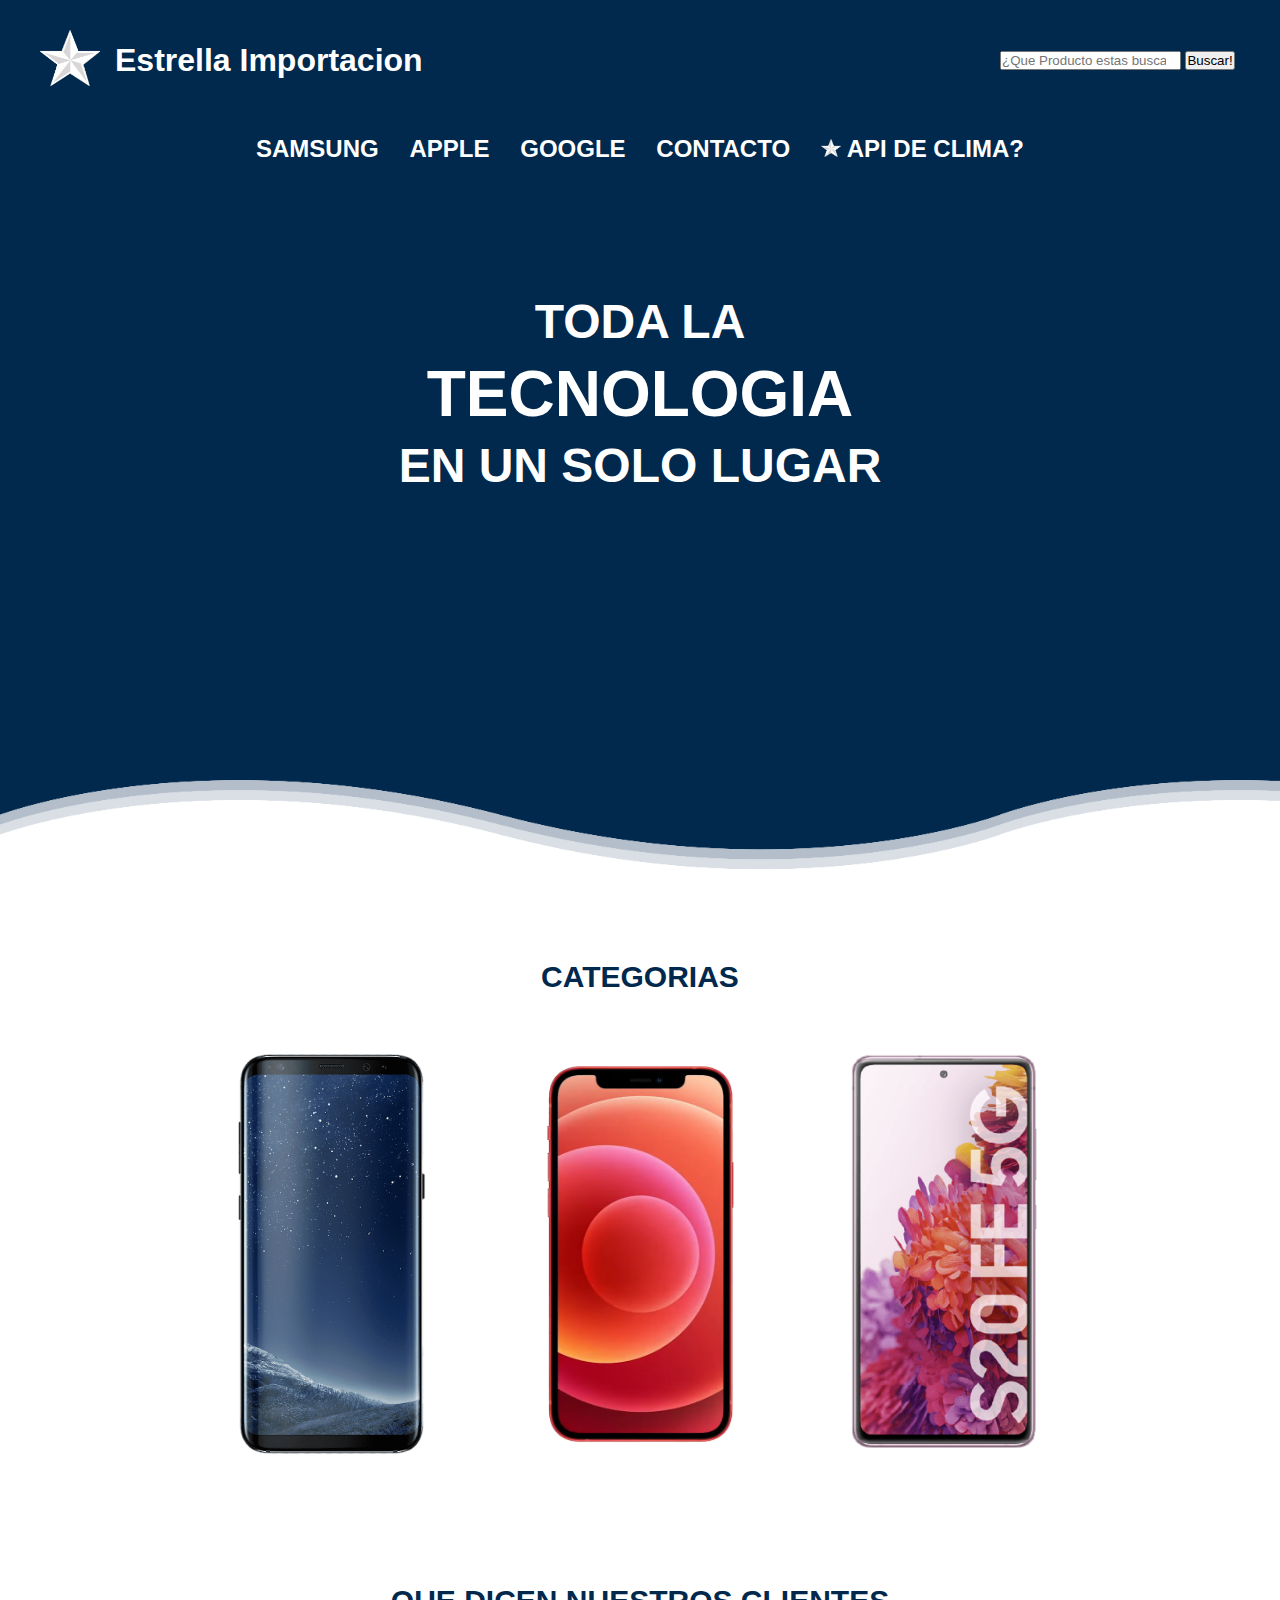
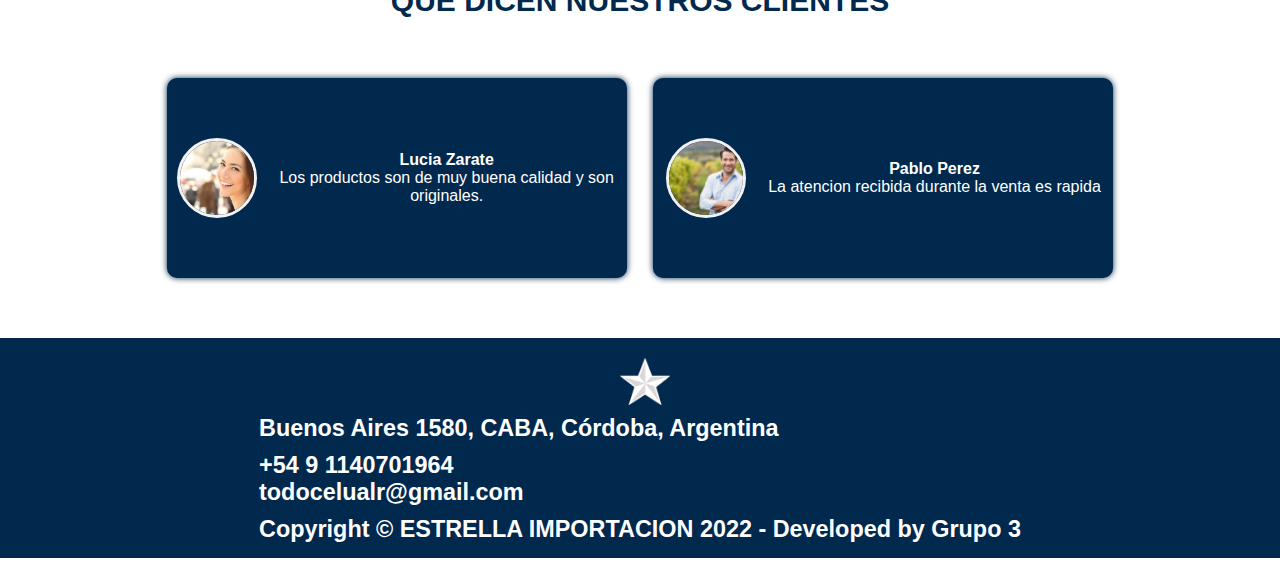
<file: index.html>
<!DOCTYPE html>
<html lang="en">

<head>
    <meta charset="UTF-8">
    <meta http-equiv="X-UA-Compatible" content="IE=edge">
    <meta name="viewport" content="width=device-width, initial-scale=1.0">
    <title>ESTRELLA IMPORTACION</title>
    <link rel="stylesheet" href="main.css">
</head>

<body>

    <!--HEADER-->
    <header class="wave_section" class="header">

        <div class="headerLogo">

            <a href="index.html"><img src="img/star_logo.png" alt="Logo"  width="60"></a>
            <h1 class="tituloH1">Estrella Importacion</h1>

            <div class="inputGroup">
                <input type="search" class="headerInput" placeholder="¿Que Producto estas buscando?" aria-label="Search"
                    aria-describedby="search-addon" />
                <button type="button">Buscar! </button>
            </div>

        </div>


        <!--NAV-->
        <nav class="nav">
            <a class="nav_item" href="paginas/samsung.html">Samsung</a>
            <a class="nav_item" href="paginas/apple.html">Apple</a>
            <a class="nav_item" href="paginas/google.html">Google</a>
            <a class="nav_item" href="paginas/contacto.html">Contacto</a>
            <a class="nav_item" href="paginas/app-clima.html"><img src="img/star_logo.png" alt="logo" width="20"> APi de clima?</a>
        </nav>

        <h3 class="textos-header"> Toda la <span>tecnologia</span> en un solo lugar </h3>

        <div class="wave wave1"></div>
        <div class="wave wave2"></div>
        <div class="wave wave3"></div>
        <div class="wave wave4"></div>
    </header>



    <!--CONTENIDO PRINCIPAL -->
    <main>


        <section class="portafolio">
            <div class="contenedor">
                <h2 class="titulo2">CATEGORIAS</h2>

                <div class="galeria-prods">
                    <div class="imagenes-prods">
                        <img src="img/celular1.png" alt="celular_samsung">
                        <div class="hover-galeria">
                            <p>SAMSUNG</p>
                            <a href="paginas/samsung.html"><img src="img/ver-mas.png" alt="ver_mas"></a>
                        </div>
                    </div>

                    <div class="imagenes-prods">
                        <img src="img/Apple-iPhone-12 (1).png" alt="celular_apple">
                        <div class="hover-galeria">
                            <p>APPLE</p>
                            <a href="paginas/apple.html"><img src="img/ver-mas.png" alt="ver_mas"></a>
                        </div>
                    </div>

                    <div class="imagenes-prods">
                        <img src="img/celular3.png" alt="celular_google">
                        <div class="hover-galeria">
                            <p>GOOGLE</p>
                            <a href="paginas/google.html"><img src="img/ver-mas.png" alt="ver_mas"></a>
                        </div>
                    </div>
                </div>
            </div>
        </section>


        <section class="contenedor experiencias">
            <h2 class="titulo">QUE DICEN NUESTROS CLIENTES</h2>
            <div class="cards">
                <div class="card">
                    <img src="img/persona1.jpg" alt="">
                    <div class="contenido-texto-card">
                        <h4>Lucia Zarate</h4>
                        <p>Los productos son de muy buena calidad y son originales.</p>
                    </div>
                </div>
                <div class="card">
                    <img src="img/persona2.jpg" alt="">
                    <div class="contenido-texto-card">
                        <h4>Pablo Perez</h4>
                        <p>La atencion recibida durante la venta es rapida </p>
                    </div>
                </div>
            </div>
        </section>

    </main>



    <footer class="footer_index">
        <div class="contenedor-footer">
            <img src="img/star_logo.png" alt="Logo" id="logo1" width="60">
            <div class="footer_texto">
                <h3 class="footer_h3">Buenos Aires 1580, CABA, Córdoba, Argentina</h3>
                <h3 class="footer_h3">+54 9 1140701964</h3>
                <a class="footer_h3 footer_mail" href="mailto:todocelular@gmail.com"><h3>todocelualr@gmail.com</h3></a>
                <h3 class="footer_h3">Copyright © ESTRELLA IMPORTACION 2022 - Developed by Grupo 3</h3>
            </div>
        </div>
    </footer>

</body>

</html>
</file>
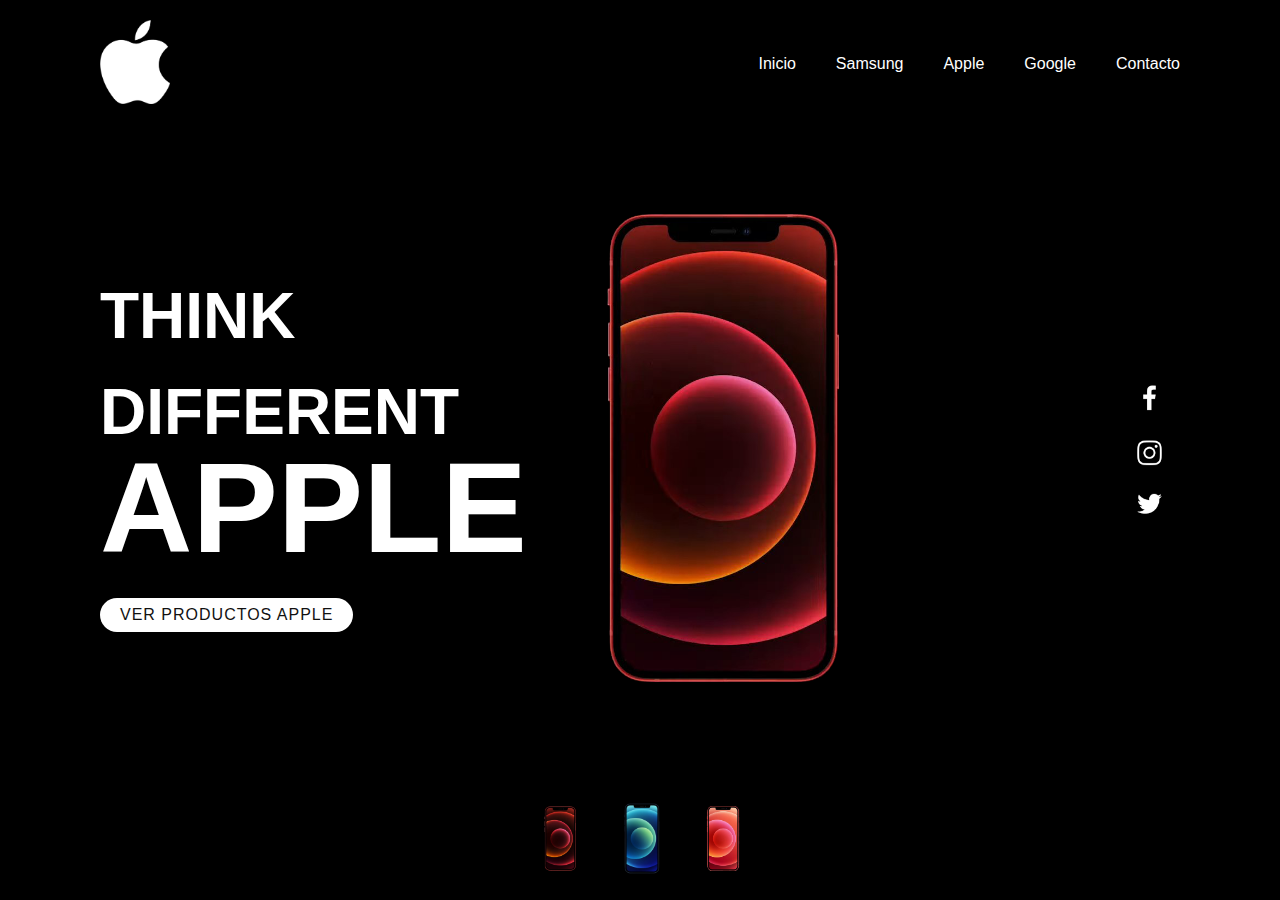
<file: paginas/apple.html>
<!DOCTYPE html>
<html lang="en">

<head>
    <meta charset="UTF-8">
    <meta http-equiv="X-UA-Compatible" content="IE=edge">
    <meta name="viewport" content="width=device-width, initial-scale=1.0">

    <link rel="stylesheet" href="../main.css">
    <title>ESTRELLA IMPORTACION</title>
</head>

<body>
    <section class="sec_apple">
        <header class="newHeader">
            <a href="#"><img src="../img/apple-logo.png" class="logoApple" alt="logo_Apple"></a>
            <ul class="navbarSamsung">
                <li><a href="../index.html">Inicio</a></li>
                <li><a href="../paginas/samsung.html">Samsung</a></li>
                <li><a href="../paginas/apple.html">Apple</a></li>
                <li><a href="../paginas/google.html">Google</a></li>
                <li><a href="../paginas/contacto.html">Contacto</a></li>
            </ul>
        </header>

        <div class="content">
            <div class="textBox">
                <h2>Think different <br><span>Apple</span></h2>

                <a target="_blank"
                    href="https://www.apple.com/la/iphone/">Ver Productos Apple</a>
            </div>

            <div class="imgBox_Apple">
                <img src="../img/Iphone-11.png" class="celular1" alt="telefono1">
            </div>
        </div>

        <ul class="thumb">
            <li><img src="../img/Iphone-11.png" onclick="imgSlider('../img/Iphone-11.png');changeBgColor('#000000')">
            </li>
            <li><img src="../img/Iphone-X.png" onclick="imgSlider('../img/Iphone-X.png');changeBgColor(' #228b5f')"
                    alt="telefono x"></li>
            <li><img src="../img/Apple-iPhone-12 (1).png"
                    onclick="imgSlider('../img/Apple-iPhone-12 (1).png');changeBgColor('#b30539')" alt="telefono x">
            </li>
        </ul>

        <ul class="sci">
            <li><a target="_blank" href="https://www.facebook.com/dante.alioto/"><img src="../img/facebook.png" alt="facebook_logo"></a></li>
            <li><a target="_blank" href="https://www.instagram.com/dantealioto/?hl=es"><img src="../img/instagram.png" alt="instagram_logo"></a></li>
            <li><a target="_blank" href="https://twitter.com/elonmusk"><img src="../img/twitter.png" alt="twitter_logo"></a></li>
        </ul>

    </section>

    <script>
        function imgSlider(anything) {
            document.querySelector('.celular1').src = anything;
        }

        function changeBgColor(color) {
            const sec = document.querySelector('.sec_apple');
            sec.style.background = color;
        }
    </script>

</body>

</html>
</file>
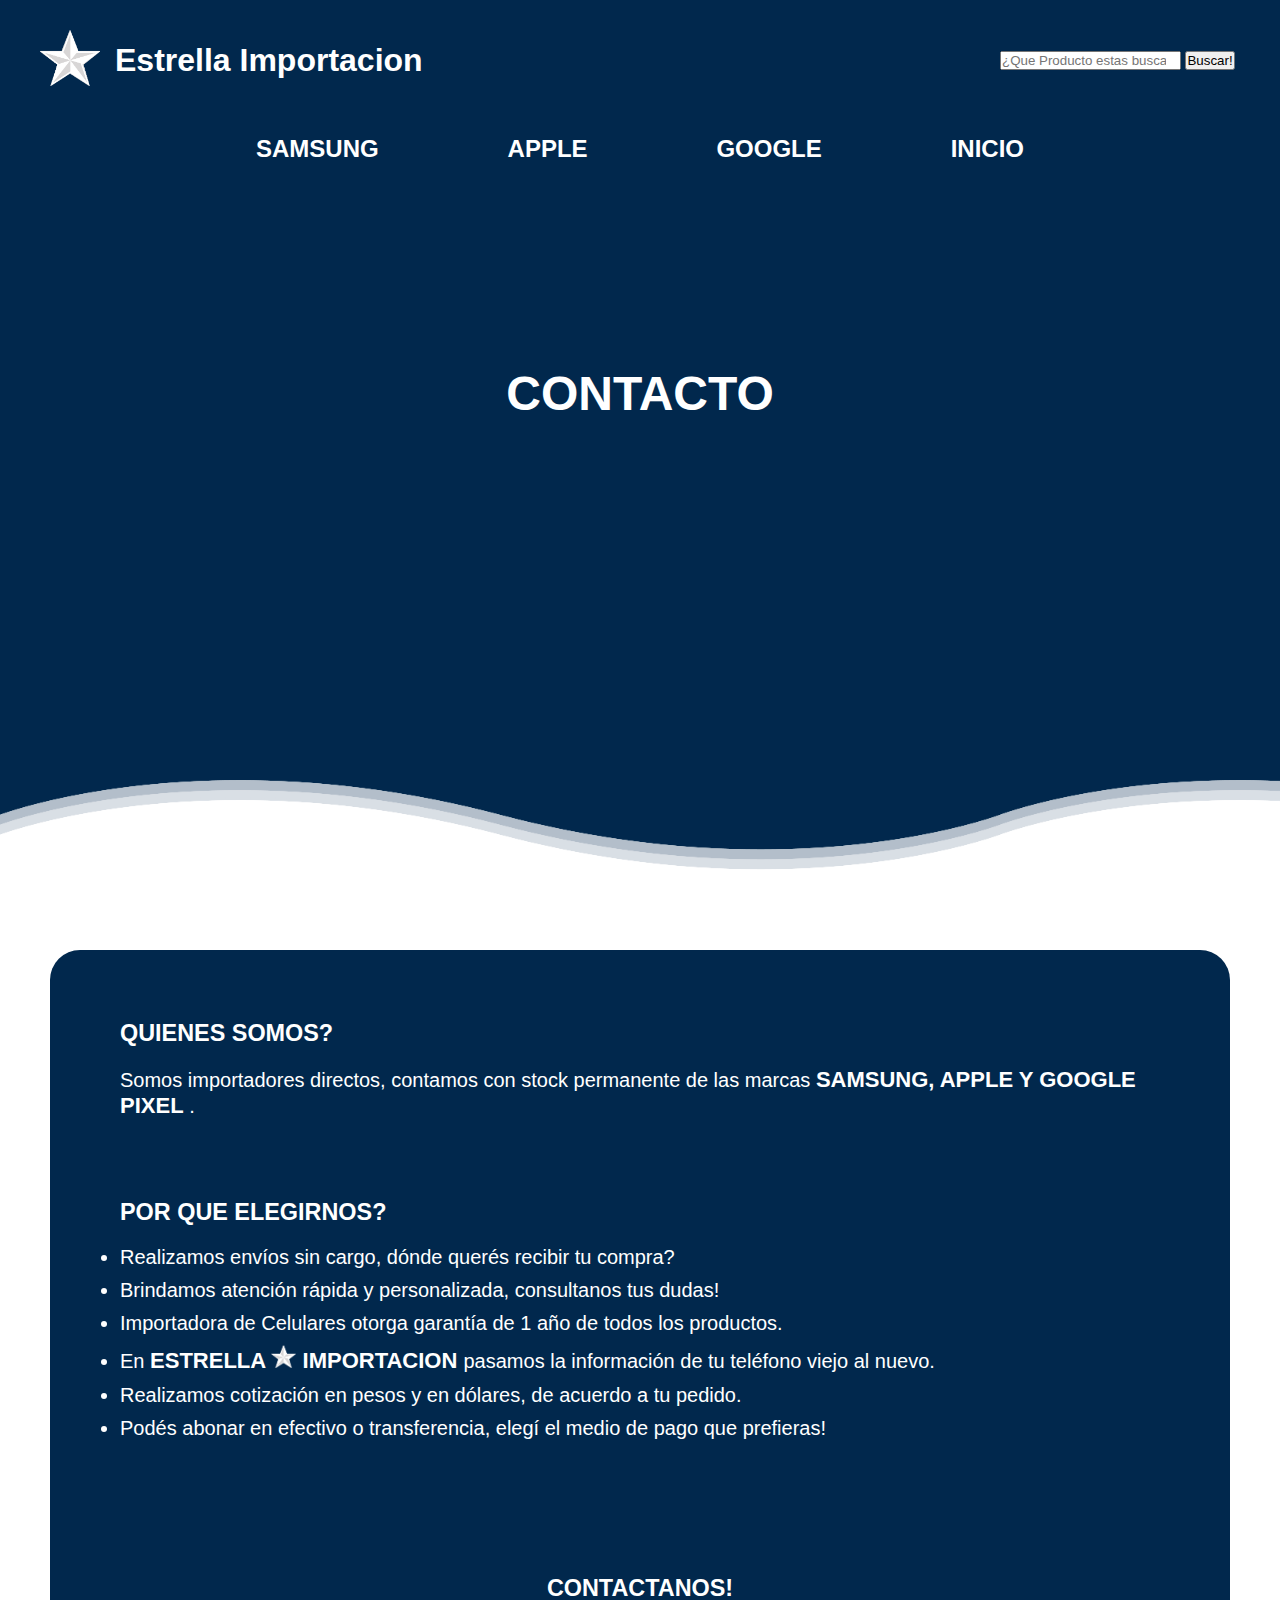
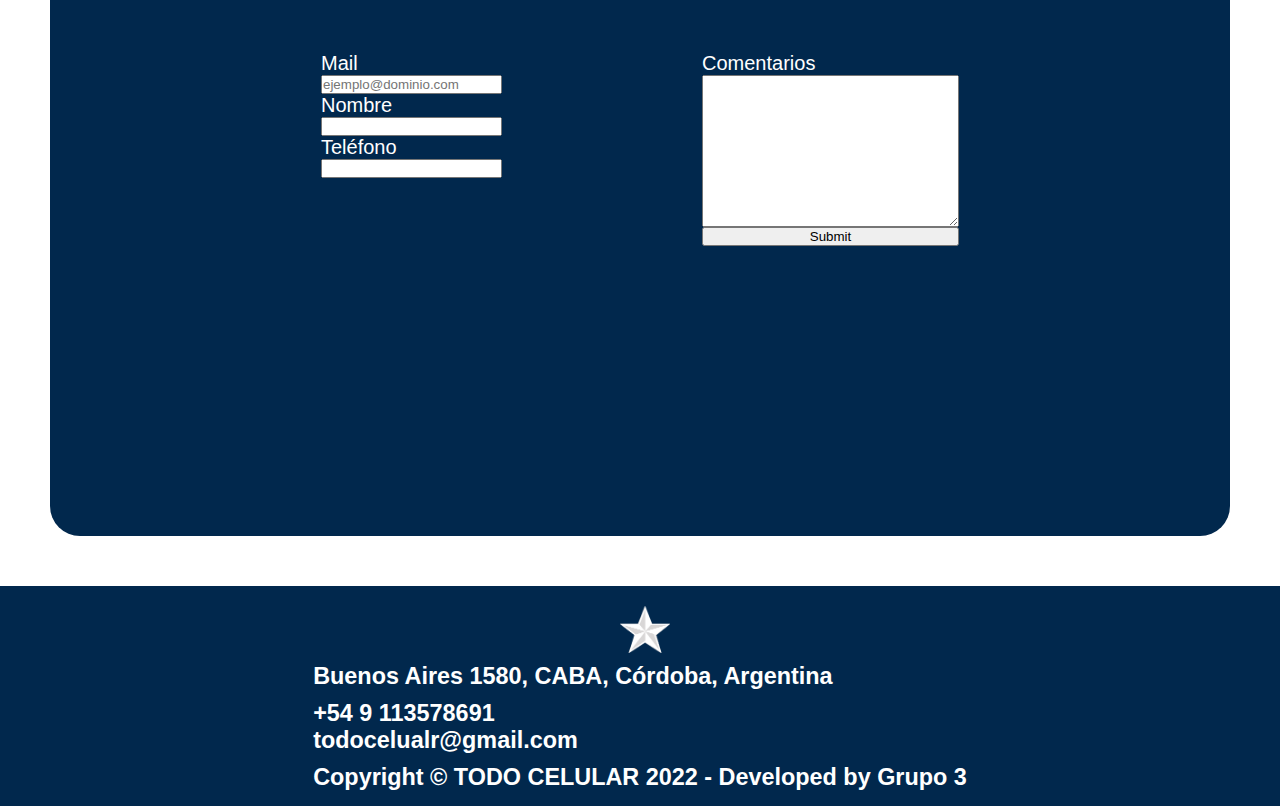
<file: paginas/contacto.html>
<!DOCTYPE html>
<html lang="en">

<head>
    <meta charset="UTF-8">
    <meta http-equiv="X-UA-Compatible" content="IE=edge">
    <meta name="viewport" content="width=device-width, initial-scale=1.0">
    <title>ESTRELLA IMPORTACION</title>
    <link rel="stylesheet" href="../main.css">

</head>

<body>
    <!--HEADER-->
    <header class="wave_section" class="header">

        <div class="headerLogo">

            <a href="../index.html"><img src="../img/star_logo.png" alt="Logo"  width="60"></a>
            <h1 class="tituloH1">Estrella Importacion</h1>

            <div class="inputGroup">
                <input type="search" class="headerInput" placeholder="¿Que Producto estas buscando?" aria-label="Search"
                    aria-describedby="search-addon" />
                <button type="button">Buscar! </button>
            </div>

        </div>


        <!--NAV-->
        <nav class="nav">
            <a class="nav_item" href="../paginas/samsung.html">Samsung</a>
            <a class="nav_item" href="../paginas/apple.html">Apple</a>
            <a class="nav_item" href="../paginas/google.html">Google</a>
            <a class="nav_item" href="../index.html">Inicio</a>
        </nav>

        <h3 class="textos-header"> Contacto </h3>

        <div class="wave wave1"></div>
        <div class="wave wave2"></div>
        <div class="wave wave3"></div>
        <div class="wave wave4"></div>
    </header>

    <!--CONTENIDO PRINCIPAL-->
    <main class="principal__insti">

        <div class="preguntas_insti">
            <!--QUIENES SOMOS?-->
            <section class="pricipal__section__insti">
                <h3>QUIENES SOMOS?</h3>
                <p class="section__insti__p1">Somos importadores directos, contamos con stock permanente de las marcas <span class="section_insti_span">SAMSUNG, APPLE Y GOOGLE PIXEL </span>. </p>
            </section>

            <!--POR QUE ELEGIRNOS?-->
            <section class="pricipal__section__insti">
                <h3 class="h3_elegirnos">POR QUE ELEGIRNOS?</h3>

                <ul class="section__insti__p1">
                    <li class="li_contacto"> Realizamos envíos sin cargo, dónde querés recibir tu compra?</li>
                    <li class="li_contacto"> Brindamos atención rápida y personalizada, consultanos tus dudas!</li>
                    <li class="li_contacto"> Importadora de Celulares otorga garantía de 1 año de todos los productos.</li>
                    <li class="li_contacto"> En <span class="section_insti_span">ESTRELLA <img src="../img/star_logo.png" alt="star_logo" width="25px"> IMPORTACION </span>pasamos la información de tu teléfono viejo al nuevo.</li>
                    <li class="li_contacto"> Realizamos cotización en pesos y en dólares, de acuerdo a tu pedido.</li>
                    <li class="li_contacto"> Podés abonar en efectivo o transferencia, elegí el medio de pago que prefieras!</li>
                </ul>

            </section>
        </div>


        <!--CONTACTO-->
        <section class="pricipal__section__contacto">
            <h3 class="section__insti__h3" id="contacto">CONTACTANOS!</h3>
            <form class="form__insti">
                <div class="form__insti__mail">
                    <label for="email">Mail</label>
                    <input type="email" placeholder="ejemplo@dominio.com" id="email">
                    <label for="name">Nombre</label>
                    <input type="text" id="name">
                    <label for="phone">Teléfono </label>
                    <input type="text" id="phone">
                </div>
                <br>
                <div class="form__insti__coments">
                    <label for="description">Comentarios</label>
                    <textarea name="description" id="description" cols="30" rows="10"></textarea>
                    <input type="submit">
                </div>
            </form>
            <iframe class="iframe"
                src="https://www.google.com/maps/embed?pb=!1m18!1m12!1m3!1d3284.0168878894538!2d-58.38375908423682!3d-34.60373446500705!2m3!1f0!2f0!3f0!3m2!1i1024!2i768!4f13.1!3m3!1m2!1s0x4aa9f0a6da5edb%3A0x11bead4e234e558b!2sObelisco!5e0!3m2!1ses!2sus!4v1648388495421!5m2!1ses!2sus"
                style="border:0;" allowfullscreen="" loading="lazy"
                referrerpolicy="no-referrer-when-downgrade"></iframe>
        </section>
    </main>




    <footer class="footer_index">
        <div class="contenedor-footer">
            <img src="../img/star_logo.png" alt="Logo" id="logo1" width="60">
            <div class="footer_texto">
                <h3 class="footer_h3">Buenos Aires 1580, CABA, Córdoba, Argentina</h3>
                <h3 class="footer_h3">+54 9 113578691</h3>
                <a class="footer_h3 footer_mail" href="mailto:todocelular@gmail.com">
                    <h3>todocelualr@gmail.com</h3>
                </a>
                <h3 class="footer_h3">Copyright © TODO CELULAR 2022 - Developed by Grupo 3</h3>
            </div>
        </div>
    </footer>



    <!-- Link a script de Bootstrap-->
    <script src="https://cdn.jsdelivr.net/npm/bootstrap@5.1.3/dist/js/bootstrap.bundle.min.js"
        integrity="sha384-ka7Sk0Gln4gmtz2MlQnikT1wXgYsOg+OMhuP+IlRH9sENBO0LRn5q+8nbTov4+1p" crossorigin="anonymous">
    </script>
</body>

</html>
</file>
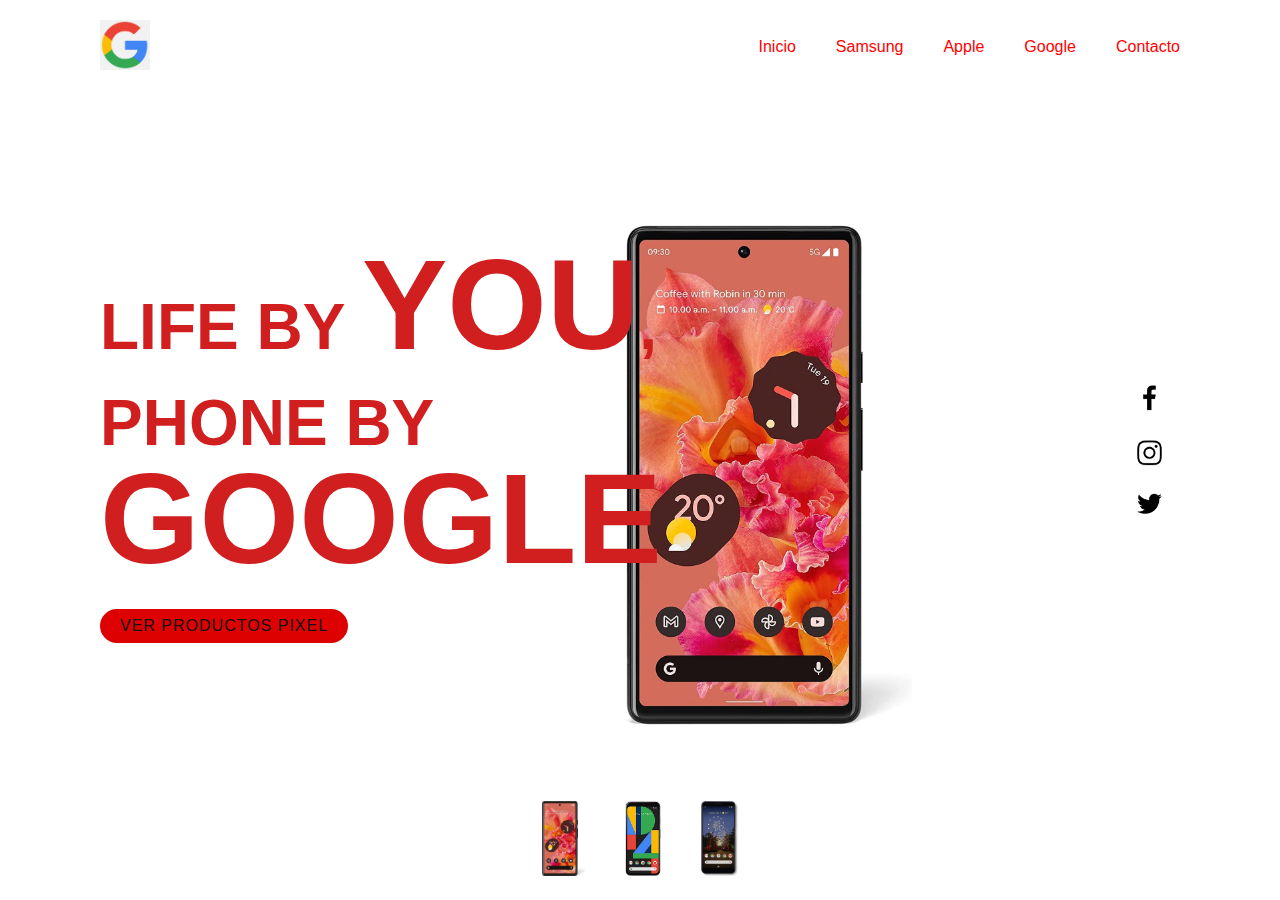
<file: paginas/google.html>
<!DOCTYPE html>
<html lang="en">

<head>
    <meta charset="UTF-8">
    <meta http-equiv="X-UA-Compatible" content="IE=edge">
    <meta name="viewport" content="width=device-width, initial-scale=1.0">

    <link rel="stylesheet" href="../main.css">
    <title>ESTRELLA IMPORTACION</title>
</head>

<body>
    <section class="sec_google" >
        <header class="newHeader">
            <a href="#"><img src="../img/Google_G_Logo.png" class="logoGoogle" alt="logo_Google"></a>
            <ul class="navbarGoogle">
                <li><a href="../index.html">Inicio</a></li>
                <li><a href="../paginas/samsung.html">Samsung</a></li>
                <li><a href="../paginas/apple.html">Apple</a></li>
                <li><a href="../paginas/google.html">Google</a></li>
                <li><a href="../paginas/contacto.html">Contacto</a></li>
            </ul>
        </header>

        <div class="content_google">
            <div class="textBox">
                <h2>Life By <span>You</span>, Phone By <span>Google</span></h2>

                <a target="_blank"
                    href="https://store.google.com/es/category/phones?pli=1&hl=es">Ver Productos Pixel</a>
            </div>

            <div class="imgBox">
                <img src="../img/Pixel_6.jpg" class="celular1" alt="telefono1">
            </div>
        </div>

        <ul class="thumb">
            <li><img src="../img/Pixel_6.jpg" onclick="imgSlider('../img/Pixel_6.jpg');changeBgColor('#01284d')"></li>
            <li><img src="../img/Pixel_4.jpg" onclick="imgSlider('../img/Pixel_4.jpg');changeBgColor('black')"
                    alt="telefono x"></li>
            <li><img src="../img/Pixel_·.jpg" onclick="imgSlider('../img/Pixel_·.jpg');changeBgColor('#b30539')"
                    alt="telefono x"></li>
        </ul>

        <ul class="sci_google">
            <li><a target="_blank" href="https://www.facebook.com/dante.alioto/"><img src="../img/facebook.png" alt="facebook_logo"></a></li>
            <li><a target="_blank" href="https://www.instagram.com/dantealioto/?hl=es"><img src="../img/instagram.png" alt="instagram_logo"></a></li>
            <li><a target="_blank" href="https://twitter.com/elonmusk"><img src="../img/twitter.png" alt="twitter_logo"></a></li>
        </ul>

    </section>

    <script>
        function imgSlider(anything) {
            document.querySelector('.celular1').src = anything;
        }

        function changeBgColor(color) {
            const sec = document.querySelector('.sec');
            sec.style.background = color;
        }
    </script>

</body>

</html>
</file>
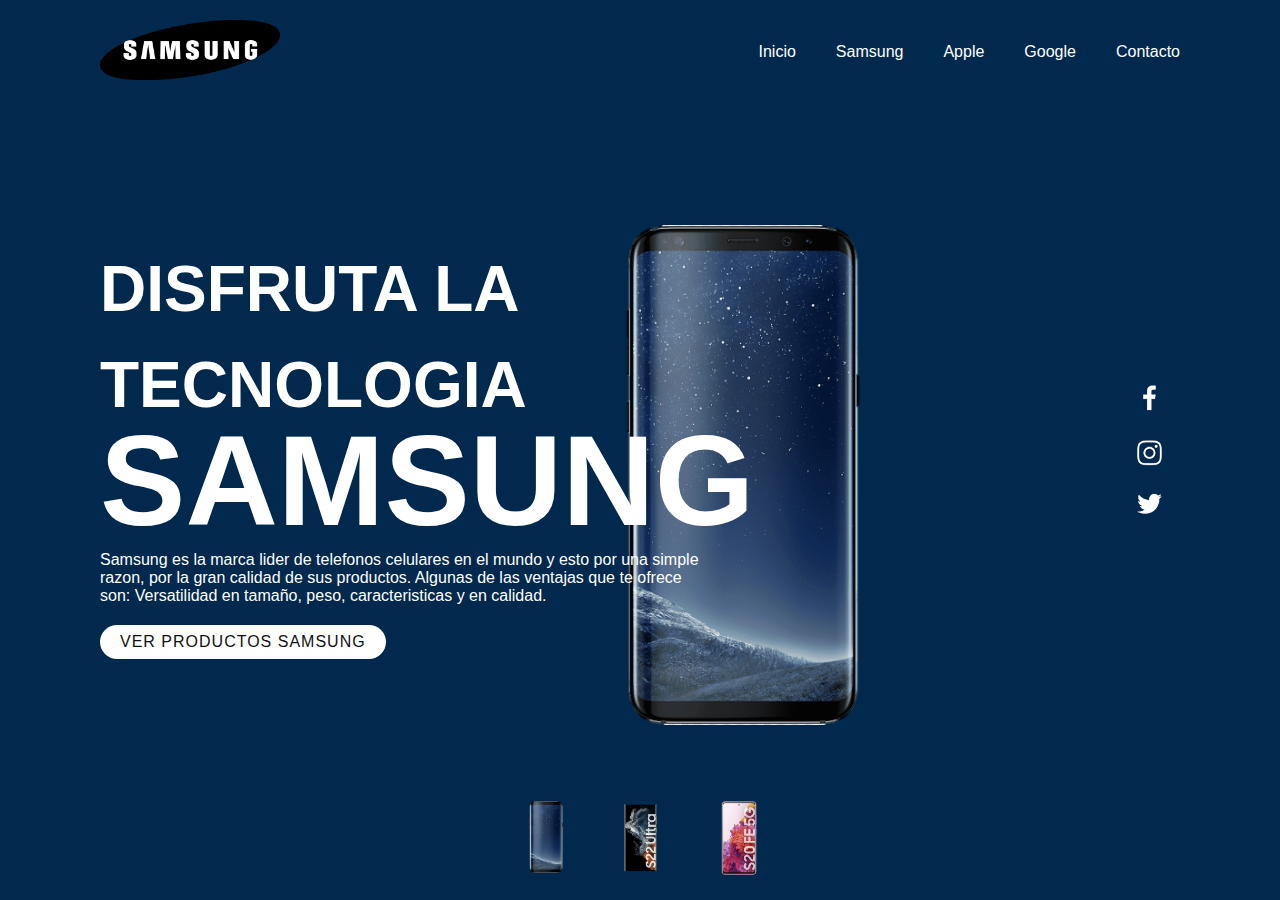
<file: paginas/samsung.html>
<!DOCTYPE html>
<html lang="en">

<head>
    <meta charset="UTF-8">
    <meta http-equiv="X-UA-Compatible" content="IE=edge">
    <meta name="viewport" content="width=device-width, initial-scale=1.0">

    <link rel="stylesheet" href="../main.css">
    <title>ESTRELLA IMPORTACION</title>
</head>

<body>
    <section class="sec">
        <header class="newHeader">
            <a href="#"><img src="../img/samsung_logo.png" class="logoSamsung" alt="logo_samsung"></a>
            <ul class="navbarSamsung">
                <li><a href="../index.html">Inicio</a></li>
                <li><a href="../paginas/samsung.html">Samsung</a></li>
                <li><a href="../paginas/apple.html">Apple</a></li>
                <li><a href="../paginas/google.html">Google</a></li>
                <li><a href="../paginas/contacto.html">Contacto</a></li>
            </ul>
        </header>

        <div class="content">
            <div class="textBox">
                <h2>Disfruta la Tecnologia <br><span>Samsung</span></h2>
                <p>Samsung es la marca lider de telefonos celulares en el mundo y esto por una simple razon, por la gran
                    calidad de sus productos. Algunas de las ventajas que te ofrece son: Versatilidad en tamaño, peso,
                    caracteristicas y en calidad.</p>
                <a target="_blank"
                    href="https://shop.samsung.com/ar/dispositivos-moviles/smartphones?utm_source=samsung&utm_medium=brand&utm_campaign=gnb">Ver
                    Productos Samsung</a>
            </div>

            <div class="imgBox">
                <img src="../img/celular1.png" class="celular1" alt="telefono1">
            </div>
        </div>

        <ul class="thumb">
            <li><img src="../img/celular1.png" onclick="imgSlider('../img/celular1.png');changeBgColor('#01284d')"></li>
            <li><img src="../img/celular2.png" onclick="imgSlider('../img/celular2.png');changeBgColor('black')"
                    alt="telefono x"></li>
            <li><img src="../img/celular3.png" onclick="imgSlider('../img/celular3.png');changeBgColor('#b30539')"
                    alt="telefono x"></li>
        </ul>

        <ul class="sci">
            <li><a target="_blank" href="https://www.facebook.com/dante.alioto/"><img src="../img/facebook.png" alt="facebook_logo"></a></li>
            <li><a target="_blank" href="https://www.instagram.com/dantealioto/?hl=es"><img src="../img/instagram.png" alt="instagram_logo"></a></li>
            <li><a target="_blank" href="https://twitter.com/elonmusk"><img src="../img/twitter.png" alt="twitter_logo"></a></li>
        </ul>

    </section>

    <script>
        function imgSlider(anything) {
            document.querySelector('.celular1').src = anything;
        }

        function changeBgColor(color) {
            const sec = document.querySelector('.sec');
            sec.style.background = color;
        }
    </script>

</body>

</html>
</file>
<file: main.css>
* {
    margin: 0;
    padding: 0;
    box-sizing: 0;
    font-family: 'Poppins', sans-serif;
}

body {
    font-family: 'Poppins', sans-serif;

}

.contenedor {
    padding: 60px 0;
    width: 90%;
    max-width: 1000px;
    margin: auto;
    overflow: hidden;
    text-align: center;

}

.titulo {
    color: #01284d;
    font-size: 30px;
    text-align: center;
    margin-bottom: 60px;

}

.titulo2 {
    color: #01284d;
    font-size: 30px;
    text-align: center;
    margin-bottom: 60px;

}



.header {
    width: 100%;
    height: 600px;
    background: #01284d;
    background-attachment: fixed;
    position: relative;

}


/*ESTO AGREGO/MODIFICO DANTE*/



/*Index waves*/
.wave_section {
    position: relative;
    width: 100%;
    height: 100vh;
    background: #01284d;
    overflow: hidden;
}

.wave_section .wave {
    position: absolute;
    bottom: 0;
    left: 0;
    width: 100%;
    height: 100px;
    background: url("./img/wave.png");
    background-size: 1000px 100px;
}

.wave_section .wave.wave1 {
    animation: animate 30s linear infinite;
    z-index: 1000;
    opacity: 1;
    animation-delay: 0s;
    bottom: 0;
}

.wave_section .wave.wave2 {
    animation: animate2 15s linear infinite;
    z-index: 999;
    opacity: 0.5;
    animation-delay: -5s;
    bottom: 10px;
}

.wave_section .wave.wave3 {
    animation: animate 30s linear infinite;
    z-index: 998;
    opacity: 0.2;
    animation-delay: -2s;
    bottom: 15;
}

.wave_section .wave.wave4 {
    animation: animate2 15s linear infinite;
    z-index: 997;
    opacity: 0.7;
    animation-delay: -5s;
    bottom: 20px;
}

@keyframes animate {
    0% {
        background-position-x: 0;
    }

    100% {
        background-position-x: 1000px;
    }
}

@keyframes animate2 {
    0% {
        background-position-x: 0;
    }

    100% {
        background-position-x: -1000px;
    }
}




/*Apple*/
.logoApple {
    position: relative;
    width: 70px
}

.content .imgBox_Apple img {
    max-height: 550px;
    max-width: 700px;
}

.sec_apple {
    position: relative;
    width: 100%;
    min-height: 100vh;
    padding: 100px;
    display: flex;
    justify-content: space-between;
    align-items: center;
    background: #000000;
    transition: 0, 5s;
    color: #228b5f;
}

/*-------------------------------------*/





/*Samsung*/
@import url('https://fonts.googleapis.com/css?family=Poppins:200,300,400,500,600,700,800,900&display=swap');

* {
    margin: 0;
    padding: 0;
    box-sizing: border-box;

    font-family: 'Poppins', sans-serif;
}

.sec {
    position: relative;
    width: 100%;
    min-height: 100vh;
    padding: 100px;
    display: flex;
    justify-content: space-between;
    align-items: center;
    background: #01284d;
    transition: 0, 5s;
    color: #b11b07;
}

.sec_google {
    color: #000000;
    position: relative;
    width: 100%;
    min-height: 100vh;
    padding: 100px;
    display: flex;
    justify-content: space-between;
    align-items: center;
    background: #ffffff;
    transition: 0, 5s;
    color: #b11b07;
}


.newHeader {
    position: absolute;
    top: 0;
    left: 0;
    width: 100%;
    padding: 20px 100px;
    display: flex;
    justify-content: space-between;
    align-items: center;
}

.logoSamsung {
    position: relative;
    max-width: 180px;
}

.navbarSamsung {
    position: relative;
    display: flex;
}

.navbarSamsung li {
    list-style: none;
}

.navbarSamsung li a {
    display: inline-block;
    color: #ffff;
    font-weight: 400;
    margin-left: 40px;
    text-decoration: none;
}

.content_google{
    position: relative;
    width: 100%;
    display: flex;
    justify-content: space-between;
    align-items: center;
}

.content_google .textBox {
    position: relative;
    max-width: 600px;
}

.content_google .textBox h2 {
    color: rgb(209, 31, 31);
    font-size: 4em;
    line-height: 1.5em;
    font-weight: 900;
    text-transform: uppercase;
}

.content_google .textBox h2 span {
    font-size: 2em;
}

.content_google .textBox a {
    display: inline-block;
    margin-top: 20px;
    padding: 8px 20px;
    background: rgb(221, 1, 1);
    color: #111;
    border-radius: 40px;
    font-weight: 500;
    letter-spacing: 1px;
    text-decoration: none;
    text-transform: uppercase;
}

.content_google .imgBox {
    width: 600px;
    display: flex;
    margin-top: 50px;
    padding-right: 50px;
    justify-content: flex-end;
}

.content_google .imgBox img {
    max-height: 500px;
    max-width: 720px;
}


.sci_google {
    padding-right: 80px;
    position: absolute;
    top: 50%;
    right: 30px;
    transform: translateY(-50%);
    display: flex;
    justify-content: center;
    align-items: center;
    flex-direction: column;

}

.sci_google li {
    list-style: none;
}

.sci_google li a {
    display: inline-block;
    margin: 5px 0;
    transform: scale(0.6);
}

.navbarGoogle {
    position: relative;
    display: flex;
}

.navbarGoogle li {
    list-style: none;
}

.navbarGoogle li a {
    display: inline-block;
    color: rgb(255, 0, 0);
    font-weight: 400;
    margin-left: 40px;
    text-decoration: none;
}

.content  {
    position: relative;
    width: 100%;
    display: flex;
    justify-content: space-between;
    align-items: center;
}

.content .textBox {
    position: relative;
    max-width: 600px;
}

.content .textBox h2 {
    color: #ffff;
    font-size: 4em;
    line-height: 1.5em;
    font-weight: 900;
    text-transform: uppercase;
}

.content .textBox h2 span {
    font-size: 2em;
}

.content .textBox p {
    color: #ffff;
}

.content .textBox a {
    display: inline-block;
    margin-top: 20px;
    padding: 8px 20px;
    background: #ffff;
    color: #111;
    border-radius: 40px;
    font-weight: 500;
    letter-spacing: 1px;
    text-decoration: none;
    text-transform: uppercase;
}

.content .imgBox {
    width: 600px;
    display: flex;
    margin-top: 50px;
    padding-right: 50px;
    justify-content: flex-end;
}

.content .imgBox img {
    max-height: 500px;
    max-width: 720px;
}

.thumb {
    position: absolute;
    left: 50%;
    bottom: 20px;
    transform: translateX(-50%);
    display: flex;
}

.thumb li {
    list-style: none;
    display: inline-block;
    margin: 0 20px;
    cursor: pointer;
    transition: 0.5s;
}

.thumb li:hover {
    transform: translateY(-15px);
}

.thumb li img {
    max-height: 75px;
    max-width: 60px;
}

.sci {
    padding-right: 80px;
    position: absolute;
    top: 50%;
    right: 30px;
    transform: translateY(-50%);
    display: flex;
    justify-content: center;
    align-items: center;
    flex-direction: column;

}

.sci li {
    list-style: none;
}

.sci li a {
    display: inline-block;
    filter: invert(1);
    margin: 5px 0;
    transform: scale(0.6);
}

.celular1 {
    padding-right: 300px;
}

#logo1{
    padding-top: 20px;
}

.logoGoogle{
    width: 50px;
}

.contenedor-footer {
    background: #01284d;
    display: flex;
    height: 220px;
    align-items: center;
    justify-content: space-between;
    flex-direction: column;
    color: #ffff;
}



.footer_texto{
    padding-bottom: 20px;
    font-size: 20px;
}

.footer_h3{
    padding-top: 10px;
    
}

.footer_mail{
    font-family: 'Poppins', sans-serif;
    text-decoration: none;
    color: white;
    font-size: 20px;
}

.headerLogo {
    padding-left: 40px;
    padding-top: 30px;
    

    display: flex;
    align-items: center;
}

.inputGroup {
    padding-left: 400px;
}

@media (min-width: 1440px) {
    .inputGroup {
        padding-left: 800px;
    }
}


#logo1 {
    padding-left: 10px;
}

.tituloH1 {
    
    width: 500px;
    padding-left: 15px;
    font-family: 'Poppins', sans-serif;
    color: white
}

.tituloH2 {
    padding-left: 15px;
    color: #01284d;
    font-size: 30px;
    text-align: center;
    margin-bottom: 60px;

}

.nav {
    display: flex;
    padding-top: 45px;
    width: 60%;
    margin: 0 auto;
    justify-content: space-between;
    align-items: center;

}

.nav_item {
    font-size: 1.5rem;
    text-transform: uppercase;
    font-weight: 700;
    font-family: 'Poppins', sans-serif;
    color: white !important;
    text-decoration: none;
    --clippy: polygon(0 0, 0 0, 0 95%, 0% 100%);
}


.nav_item::after {
    content: "";
    display: block;
    background: white;
    width: 90%;
    margin-top: 3px;
    height: 3px;
    clip-path: var(--clippy);
    transition: clip-path .5s;
}

.nav_item:hover {
    --clippy: polygon(0 0, 100% 0, 100% 100%, 0 100%);
}

.preguntas_insti{
    padding: 20px;
}

.principal__insti {
    border-radius: 30px;
    background: #01284d;
    align-items: center;
    display: flex;
    flex-direction: column;
    margin: 50px;
    font-size: 20px;
    font-family: 'Poppins', sans-serif;
    color: white;
}

.li_contacto{
    padding-bottom: 10px;
}

.section__insti__p1{
    padding-top: 20px;
}

.h3_elegirnos{
    margin-top: 80px;
}

.pricipal__section__insti {
    margin: 50px;
    font-size: 20x;
    font-family: 'Poppins', sans-serif;
    color: white;
}

.section_insti_span{
    font-size: 22px;
    font-weight: 700;
}

.pricipal__section__contacto {
    width: 100%;
    background: #01284d;
    align-items: center;
    display: flex;
    flex-direction: column;
    margin: 50px;
    font-size: 20px;
    font-family: 'Poppins', sans-serif;
    color: white;
}

.section__insti__h3 {
    margin-top: 5px;
}

.form__insti {

    display: flex;
}

.form__insti__mail {
    padding-top: 50px;
    margin-right: 200px;
    display: flex;
    flex-direction: column;
}

.form__insti__coments {
    padding-top: 50px;
    display: flex;
    flex-direction: column;
}

.iframe {
    padding-top: 50px;
    margin: 20px;
    width: 1000px;
}

/*--------------*/






.wave {
    position: absolute;
    bottom: 0;
    width: 100%;
}

header .textos-header {
    display: flex;
    height: 450px;
    align-items: center;
    justify-content: center;
    flex-direction: column;
}

.textos-header h1 {
    font-size: 50px;
    color: white;
    font-weight: 500;
}

.textos-header {
    color: #ffff;
    font-size: 3em;
    line-height: 1.5em;
    font-weight: 900;
    text-transform: uppercase;
}

.textos-header span {
    font-size: 4rem;
}


.contenedor-sobre-nosotros {
    display: flex;
    justify-content: space-evenly;

}

.contenedor-sobre-servicios {
    display: flex;
    justify-content: space-evenly;
    font-size: 30px;
    color: #01284d;
    font-weight: 300;
    height: 150px;

}

.contenedor-sobre-nosotros .contenedor-electro {
    width: 48%;
}

.contenedor-electro h3 {
    margin-bottom: 50px;
    color: #01284d;


}

.contenedor-electro span {
    margin-right: 5px;
    color: white;

}

.contenedor-electro p {

    font-weight: 300;
    text-align: justify;
    color: #01284d;

}

.portafolio {
    background: #ffffff;

}

.galeria-prods {
    display: flex;
    justify-content: space-evenly;
    flex-wrap: wrap;
}

.imagenes-prods {
    width: 24%;
    height: 400px;
    margin-bottom: 10px;
    overflow: hidden;
    position: relative;
    cursor: pointer;
}

.imagenes-prods p {

    color: #01284d;
    font-size: 30px;
    text-align: center;
    margin-bottom: 60px;


}

.imagenes-prods>img {
    width: 100%;
    height: 100%;
    object-fit: cover;
    display: block;
}

.hover-galeria {
    position: absolute;
    width: 100%;
    height: 100%;
    top: 0;
    transform: scale(0);
    background: #ffffff;
    transition: transform 0.2s;
    display: flex;
    justify-content: center;
    align-items: center;
    flex-direction: column;

}

.hover-galeria img {
    width: 150px;
}

.hover-galeria p {
    color: #0b1a74;
}

.imagenes-prods:hover .hover-galeria {
    transform: scale(1);
}

.cards {
    display: flex;
    justify-content: space-evenly;
}

.cards .card {
    background: #01284d;
    display: flex;
    width: 46%;
    height: 200px;
    align-items: center;
    justify-content: space-evenly;
    border-radius: 10px;
    box-shadow: 0 0 6px 0 #01284d;
    color: white;
}

.contenido-texto-card{
    
    padding: 10px;
}

.cards .card img {
    width: 80px;
    height: 80px;
    object-fit: cover;
    border: 3px solid #f2f2f2;
    border-radius: 50%;
    display: block;
    margin-right: 10px;
    margin-left: 10px;

}

/*APP DE CLIMA*/


.body_clima {
    height: 90vh;
    display: flex;
    justify-content: center;
    flex-direction: column;
    align-items: center;
    background: #3494E6;  /* fallback for old browsers */
    background: -webkit-linear-gradient(to right, #EC6EAD, #3494E6);  /* Chrome 10-25, Safari 5.1-6 */
    background: linear-gradient(to right, #EC6EAD, #3494E6); /* W3C, IE 10+/ Edge, Firefox 16+, Chrome 26+, Opera 12+, Safari 7+ */
}

#contenedor {
    text-align: center;
    display: grid;
    grid-template-columns: 1fr 1fr 1fr;
    grid-gap: 10px;
}

#caja1, #caja2, #caja3 {
    display: inline-block;
    text-align: center;
    vertical-align: middle;
    padding-top: 20%;
    width: 200px;
    height: 200px;
}

#caja1 {
    background-color: rgba(0,0,0,0.767);
    color:azure;    
}
#caja2 {
    background-color: darkslateblue;
    color:azure;    
}
#caja3 {
    background-color: #2ab2ea;
    color:azure;    
}






.p_clima{
    font-size: 20px;
    font-weight: 500;
}



/*2*/





#contenedor2 {
    margin-top: 50px;
    text-align: center;
    display: grid;
    grid-template-columns: 1fr 1fr 1fr;
    grid-gap: 10px;
}

#caja1-2, #caja2-2, #caja3-2 {
    display: inline-block;
    text-align: center;
    vertical-align: middle;
    padding-top: 20%;
    width: 200px;
    height: 200px;
}

#caja1-2 {
    background-color: rgba(0,0,0,0.767);
    color:azure;    
}
#caja2-2 {
    background-color: darkslateblue;
    color:azure;    
}
#caja3-2 {
    background-color: #2ab2ea;
    color:azure;    
}


.vuelta-index{ 
    font-weight: 500;
    background-color: #f2f2f2;
    border-radius: 10px;
    border: solid;
    text-decoration: none;
    color: black;
    font-size: 25px;
}
</file>
